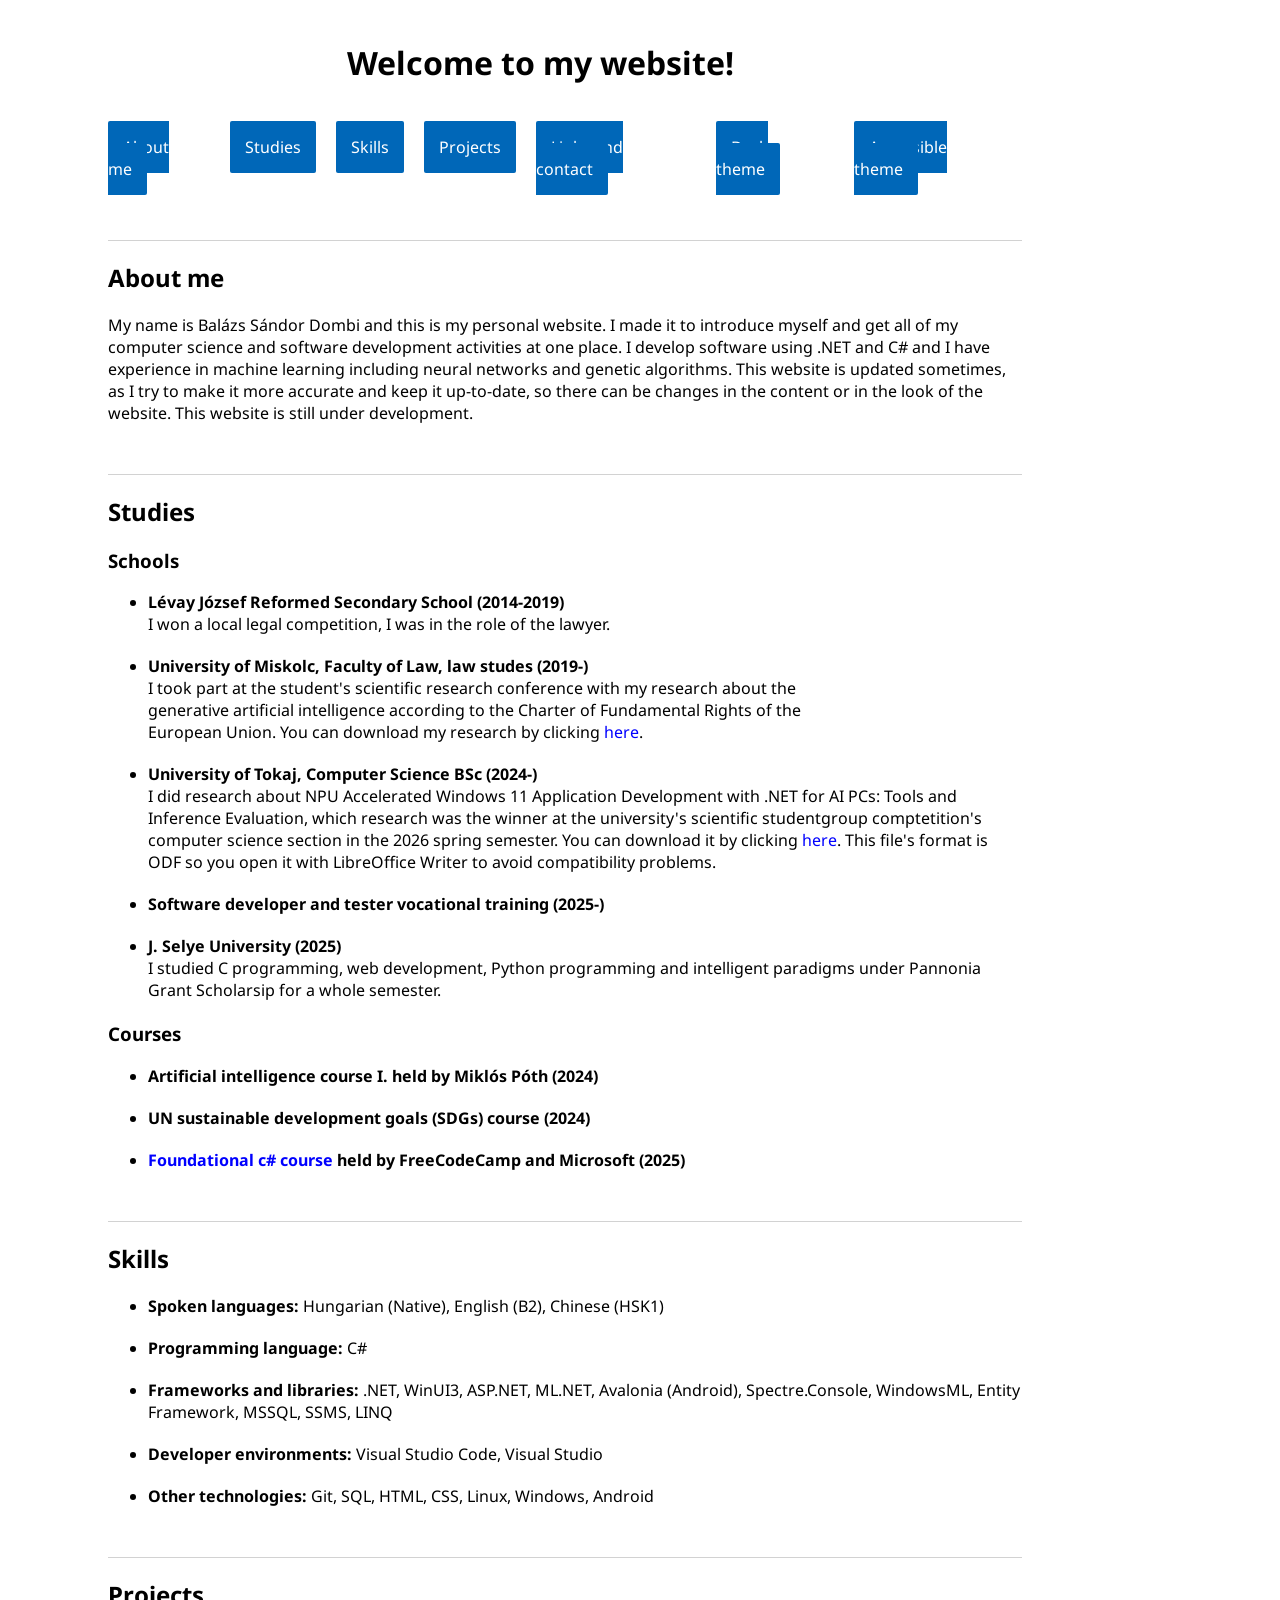
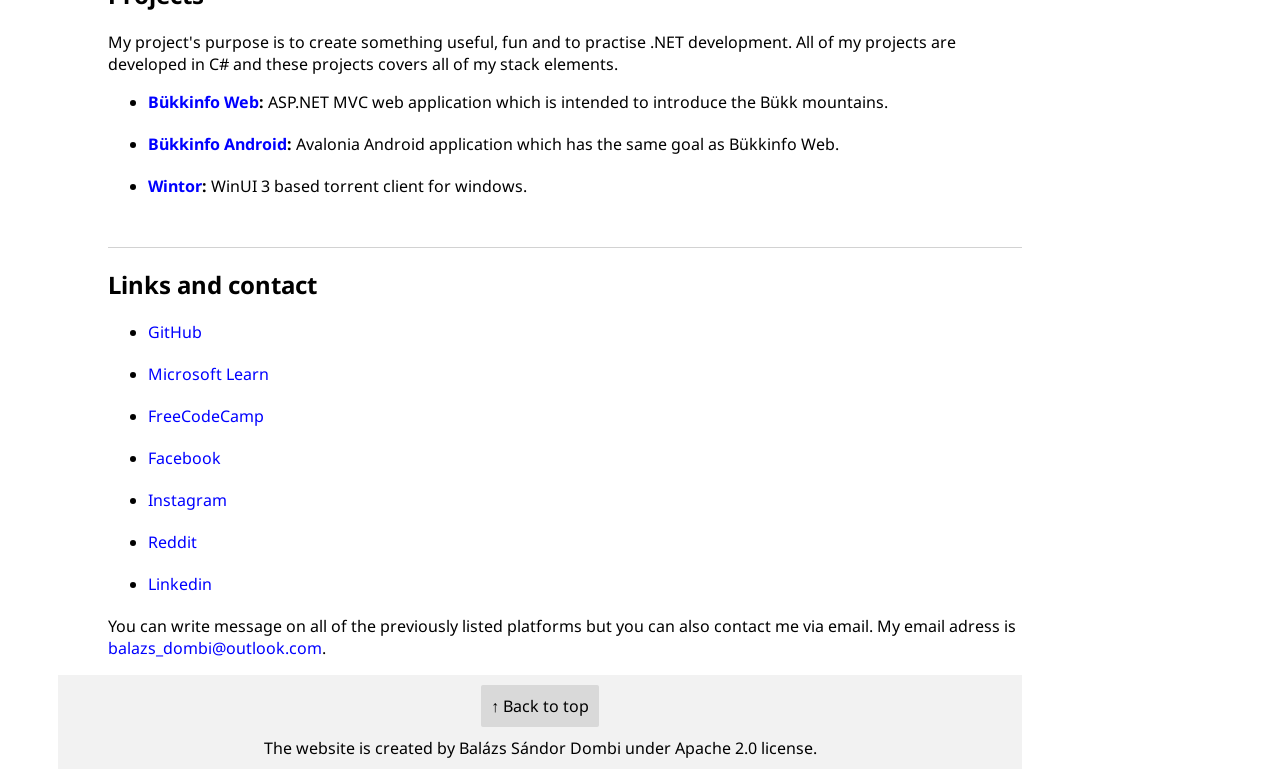
<file: index.html>
<!DOCTYPE html>
<html lang="en">
<head>
    <meta charset="UTF-8">
    <meta name="viewport" content="width=device-width, initial-scale=1.0">
    <meta name="description" content="Balázs Sándor Dombi's personal website about his software developer skills, career, profiles and projects.">
    <link rel="stylesheet" href="style.css">
<link rel="preconnect" href="https://fonts.googleapis.com">
<link rel="preconnect" href="https://fonts.gstatic.com" crossorigin>
<link href="https://fonts.googleapis.com/css2?family=Bricolage+Grotesque:opsz,wght@12..96,200..800&family=Noto+Sans:ital,wght@0,100..900;1,100..900&family=Open+Sans:ital,wght@0,300..800;1,300..800&display=swap" rel="stylesheet">
    <title>Balázs Sándor Dombi's website</title>
</head>
<body>
    <header id="navigation">
        <h1>Welcome to my website!</h1>
        <nav>
            <ul class="navitems">
                <li class="navitem"><a href="#aboutme" class="menulink">About me</a></li>
                <li class="navitem"><a href="#studies" class="menulink">Studies</a></li>
                <li class="navitem"><a href="#skills" class="menulink">Skills</a></li>
                <li class="navitem"><a href="#projects" class="menulink">Projects</a></li>
                <li class="navitem"><a href="#links" class="menulink">Links and contact</a></li>
                <li class="navitem"><a href="darkindex.html" class="menulink">Dark theme</a></li>
                <li class="navitem"><a href="accessible.html" class="menulink">Accessible theme</a></li>
            </ul>
        </nav>
    </header>
    <main>
        <section id="aboutme">
            <h2>About me</h2>
            <p>My name is Balázs Sándor Dombi and this is my personal website. I made it to introduce myself and get all
                of my computer science and software development activities at one place. 
                I develop software using .NET and C# and I have experience in machine learning including neural
                networks and genetic algorithms. 
                This website is updated sometimes, as I try to make it more accurate and 
                keep it up-to-date, so there can be changes in the content or in the look of the website. 
                This website is still under development.</p>
        </section>
        <section id="studies">
            <h2>Studies</h2>
            <h3>Schools</h3>
            <ul style="margin-left: 50px;">
                <li><b>Lévay József Reformed Secondary School (2014-2019)</b> <br>
                I won a local legal competition, I was in the role of the lawyer.</li>

                <li><b>University of Miskolc, Faculty of Law, law studes (2019-)</b><br>
                I took part at the student's scientific research conference with my research about the<br>
                generative artificial intelligence according to the Charter of Fundamental Rights of the<br>
                European Union. You can download my research by clicking <a href="https://1drv.ms/w/c/a6255187fbf95500/IQA0FqWgVeOKQYB1wsYLRQMJAV76_J1fTatEyfAAOIb4IjA?e=Af95gS" target=_blank>here</a>.</li>

               <li><b>University of Tokaj, Computer Science BSc (2024-)</b><br>
               I did research about NPU Accelerated Windows 11 Application Development with .NET for AI PCs: Tools and Inference Evaluation, which research was the winner at the university's scientific 
               studentgroup comptetition's computer science section in the 2026 spring semester. You can download it by clicking <a href="https://1drv.ms/w/c/a6255187fbf95500/IQCylbWVQ-ZMSYvltM_3TfveAXYSMrPkA28etC_LmlM67h4?e=AeGFkK" target="_blank">here</a>. This file's format is ODF so you open it with LibreOffice Writer to avoid compatibility problems.</li>

               <li><b>Software developer and tester vocational training (2025-)</b></li>

                <li><b>J. Selye University (2025)</b><br>
                I studied C programming, web development, Python programming and intelligent paradigms under Pannonia Grant Scholarsip for a whole semester.</li>
            </ul>
            <h3>Courses</h3>
            <ul style="margin-left: 50px;">
                <li><b>Artificial intelligence course I. held by Miklós Póth (2024)</b></li>
                <li><b>UN sustainable development goals (SDGs) course (2024)</b></li>
                <li><b><a href="https://www.freecodecamp.org/certification/dombi-balazs/foundational-c-sharp-with-microsoft" target="_blank">Foundational c# course</a> held by FreeCodeCamp and Microsoft (2025)</b></li>
            </ul>
        </section>
        <section id="skills">
            <h2>Skills</h2>
            <ul style="margin-left: 50px;">
                <li><b>Spoken languages:</b> Hungarian (Native), English (B2), Chinese (HSK1)</li>
                <li><b>Programming language:</b> C#</li>
                <li><b>Frameworks and libraries:</b> .NET, WinUI3, ASP.NET, ML.NET, Avalonia (Android), Spectre.Console, WindowsML, Entity Framework, MSSQL, SSMS, LINQ</li>
                <li><b>Developer environments:</b> Visual Studio Code, Visual Studio</li>
                <li><b>Other technologies:</b> Git, SQL, HTML, CSS, Linux, Windows, Android</li>
            </ul>
        </section>
        <section id="projects">
            <h2>Projects</h2>
            <p>My project's purpose is to create something useful, fun and to practise .NET development. All of my projects are developed in C# and these projects covers all of my stack elements.</p>
            <ul style="margin-left: 50px;">
                <li><b><a href="https://github.com/dombi-balazs/bukk-info-web" target="_blank"> Bükkinfo Web</a>:</b> ASP.NET MVC web application which is intended to introduce the Bükk mountains.</li>
                <li><b><a href="https://github.com/dombi-balazs/bukk-info-android" target="_blank">Bükkinfo Android</a>:</b> Avalonia Android application which has the same goal as Bükkinfo Web.</li>
                <li><b><a href="https://github.com/dombi-balazs/wintor" target="_blank">Wintor</a>:</b> WinUI 3 based torrent client for windows.</li>
            </ul>
        </section>
        <section id="links">
            <h2>Links and contact</h2>
            <ul style="margin-left: 50px;">
                <li><a href="https://github.com/" target="_blank">GitHub</a></li>
                <li><a href="https://learn.microsoft.com/en-us/users/dombi-balazs/" target="_blank">Microsoft Learn</a></li>
                <li><a href="https://www.freecodecamp.org/dombi-balazs" target="_blank">FreeCodeCamp</a></li>
                <li><a href="https://www.facebook.com/dombibalazssandor" target="_blank">Facebook</a></li>
                <li><a href="https://www.instagram.com/dombibalazs/" target="_blank">Instagram</a></li>
                <li><a href="https://www.reddit.com/user/balazs-dombi/" target="_blank">Reddit</a></li>
                <li><a href="http://www.linkedin.com/in/bdombi" target="_blank">Linkedin</a></li>
            </ul>
            <p>You can write message on all of the previously listed platforms but you can also contact me via email. 
                My email adress is <a href="mailto:balazs_dombi@outlook.com">balazs_dombi@outlook.com</a>.</p>
        </section>
    </main>
    <footer>
        <section class="footerbox">
            <a href="#navigation" id="backtotopbutton">↑ Back to top</a>
            The website is created by Balázs Sándor Dombi under Apache 2.0 license.
        </section>
    </footer>
</body>
</html>
</file>
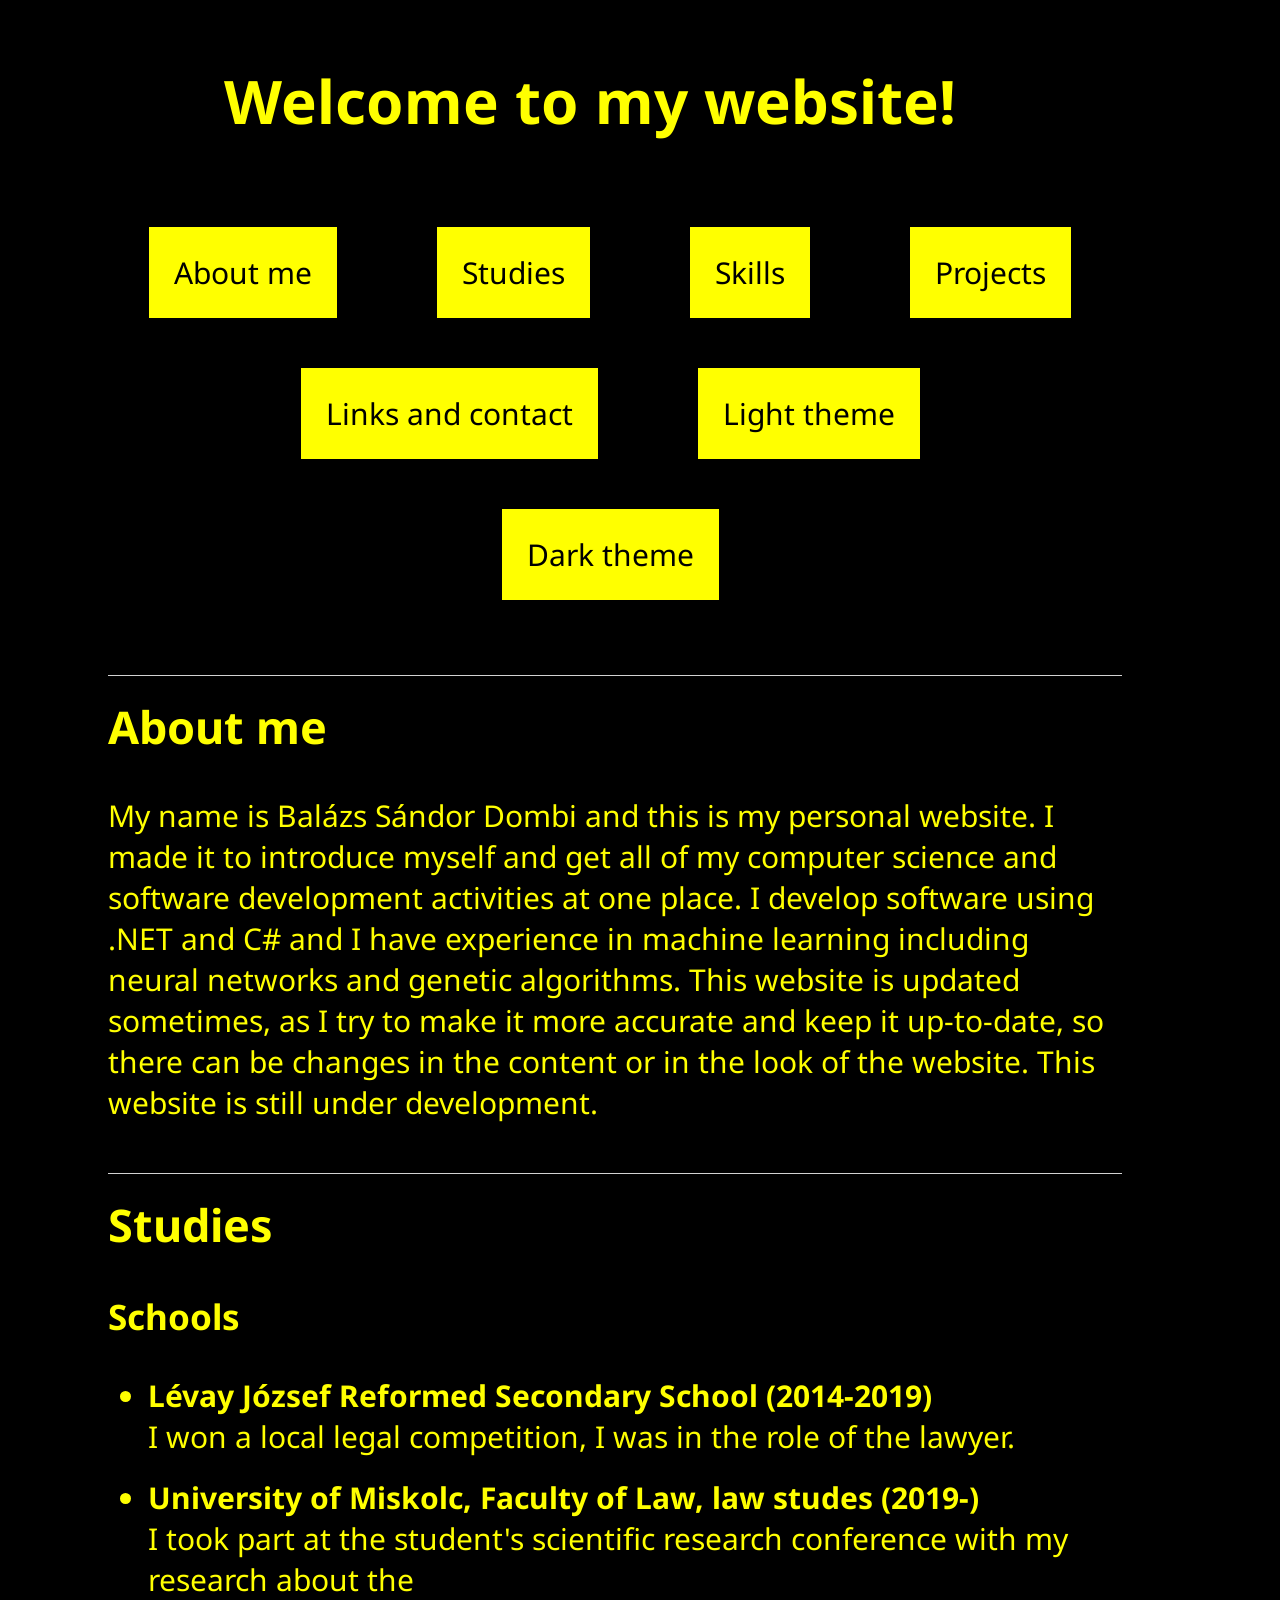
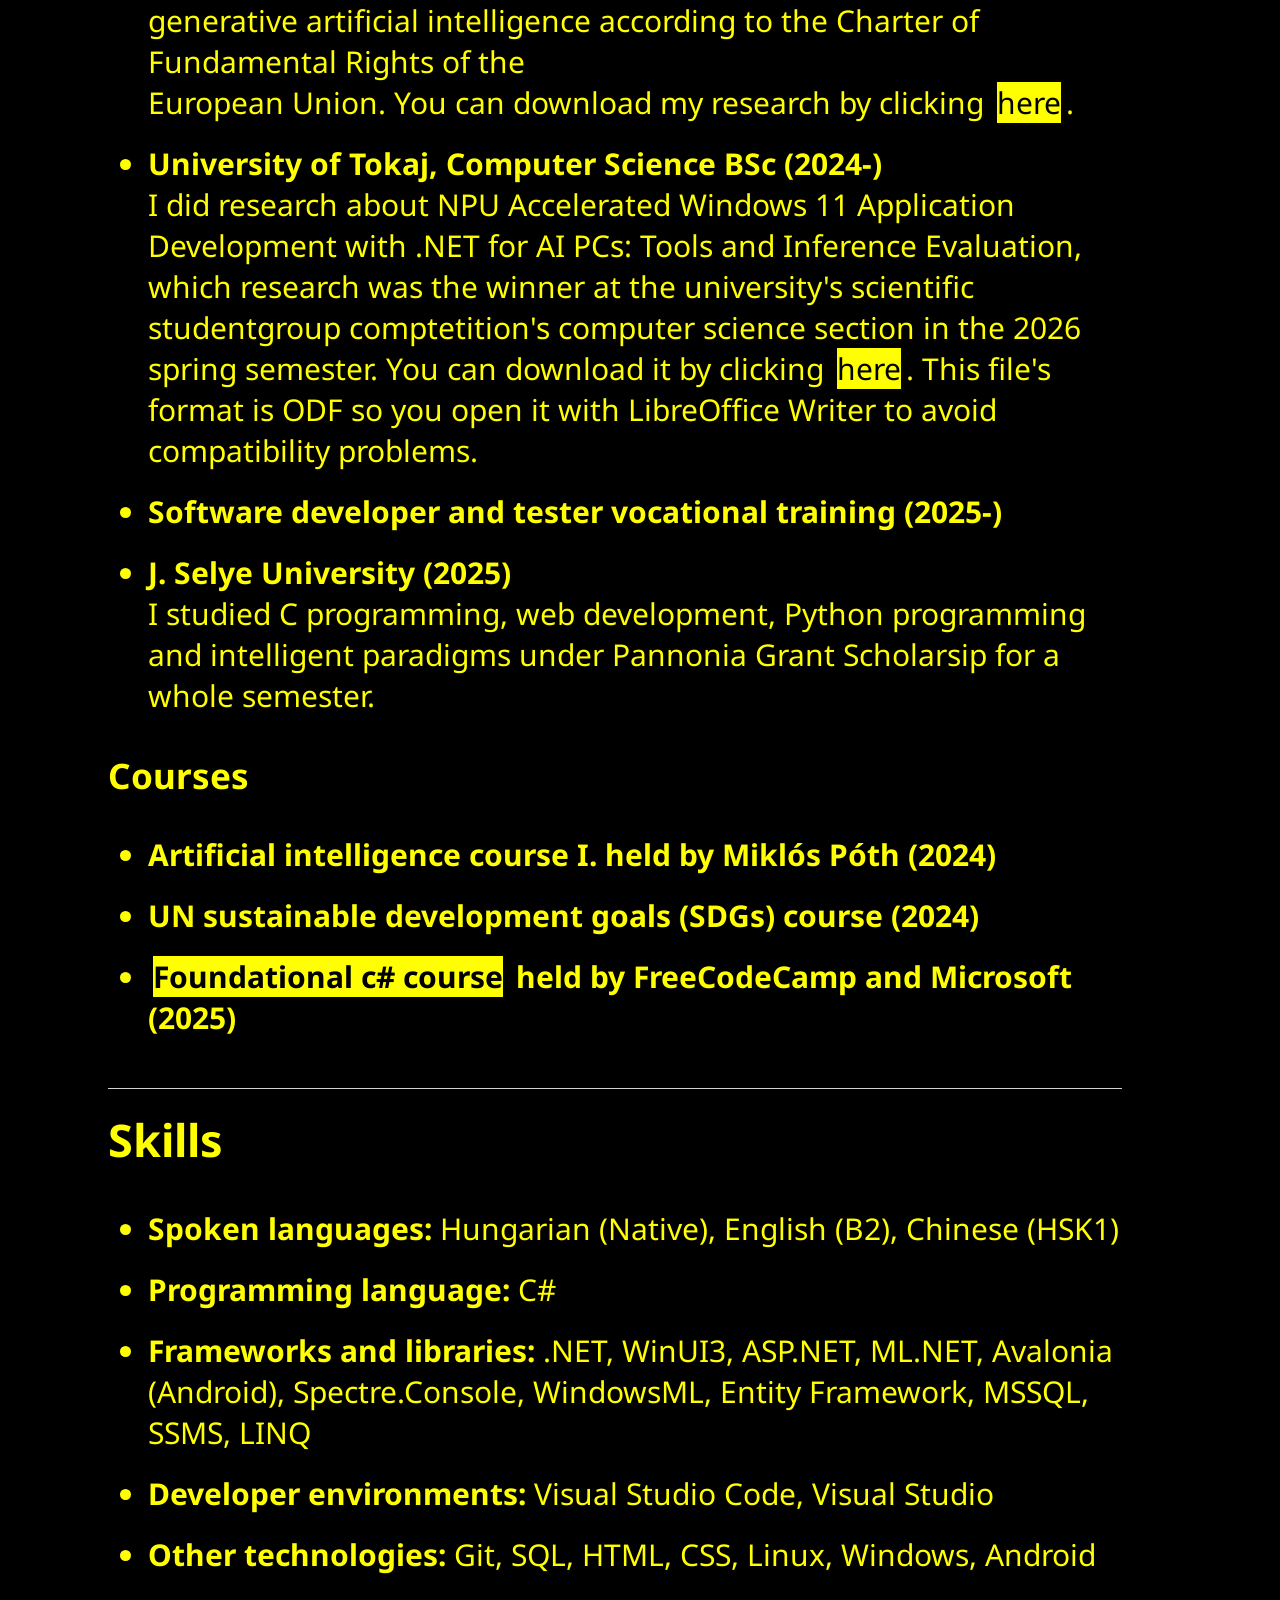
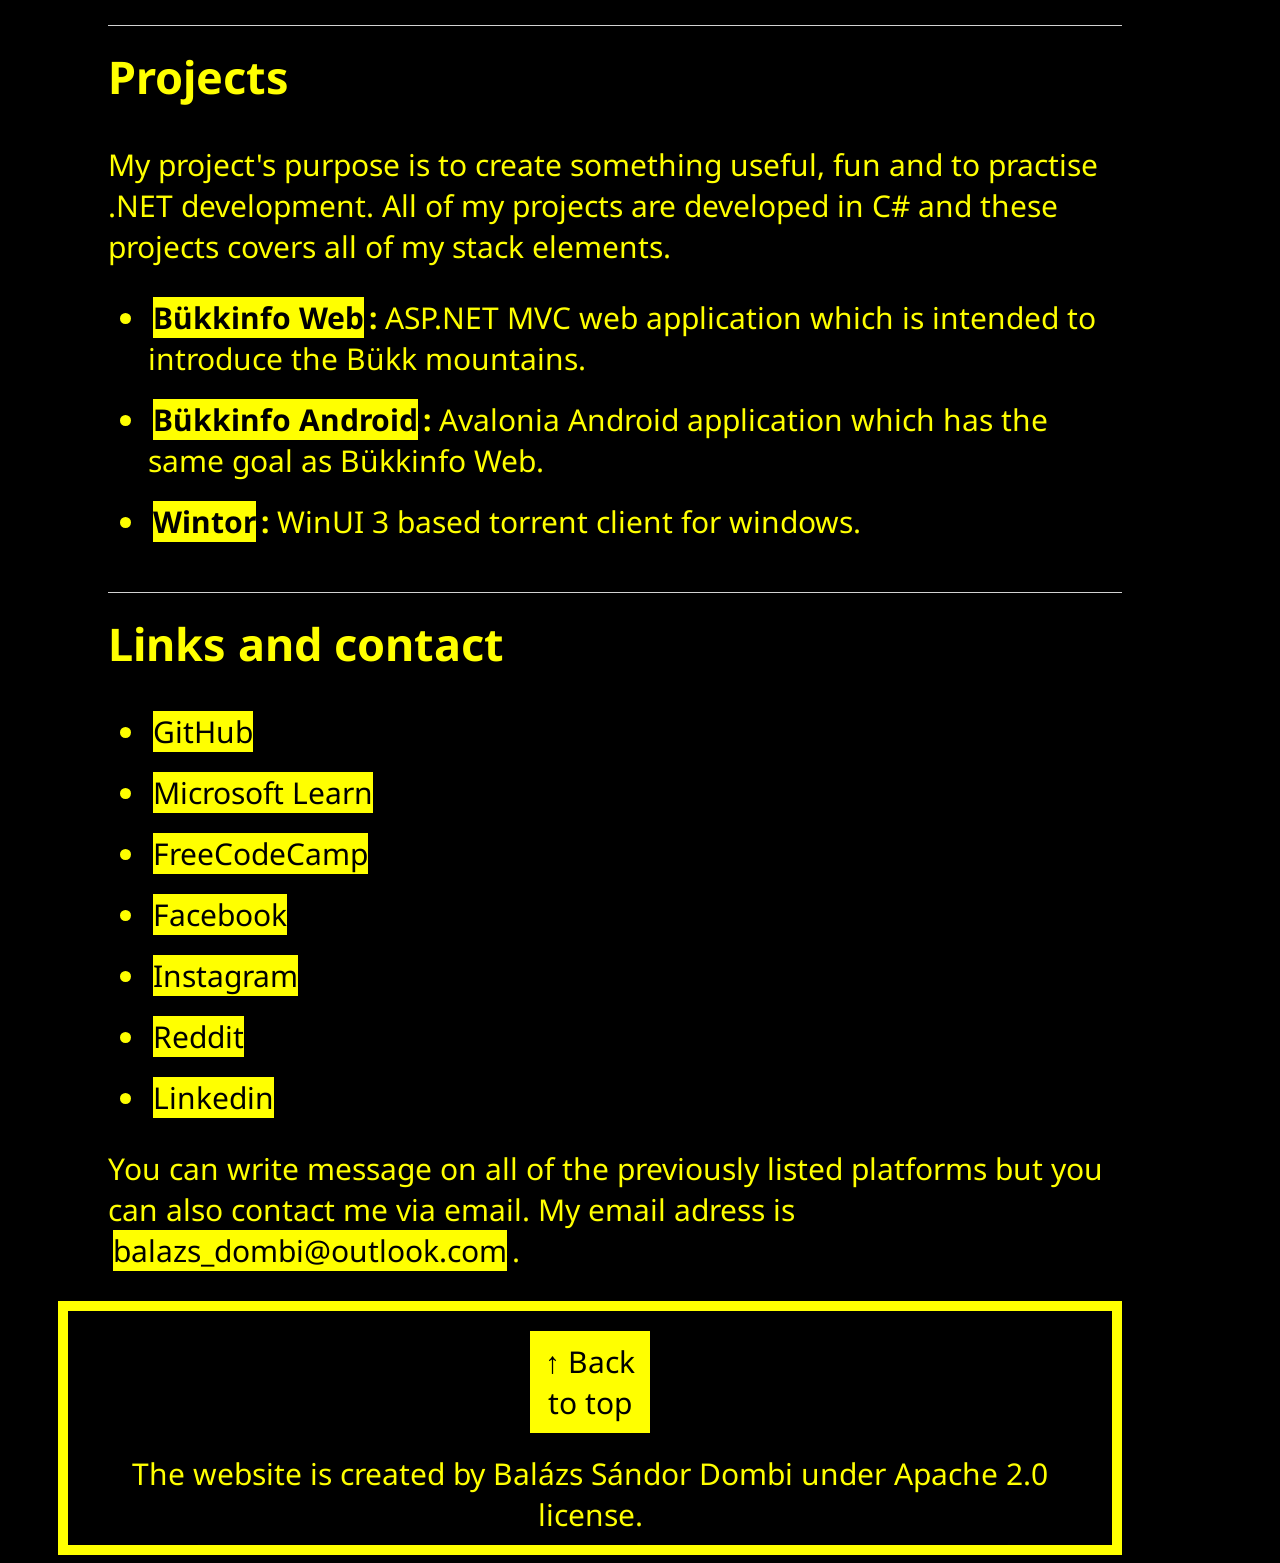
<file: accessible.html>
<!DOCTYPE html>
<html lang="en">
<head>
    <meta charset="UTF-8">
    <meta name="viewport" content="width=device-width, initial-scale=1.0">
    <meta name="description" content="Balázs Sándor Dombi's personal website about his software developer skills, career, profiles and projects.">
    <link rel="stylesheet" href="accessible.css">
<link rel="preconnect" href="https://fonts.googleapis.com">
<link rel="preconnect" href="https://fonts.gstatic.com" crossorigin>
<link href="https://fonts.googleapis.com/css2?family=Bricolage+Grotesque:opsz,wght@12..96,200..800&family=Noto+Sans:ital,wght@0,100..900;1,100..900&family=Open+Sans:ital,wght@0,300..800;1,300..800&display=swap" rel="stylesheet">
    <title>Balázs Sándor Dombi's website</title>
</head>
<body>
    <header id="navigation">
        <h1>Welcome to my website!</h1>
        <nav>
            <ul class="navitems">
                <li class="navitem"><a href="#aboutme" class="menulink">About me</a></li>
                <li class="navitem"><a href="#studies" class="menulink">Studies</a></li>
                <li class="navitem"><a href="#skills" class="menulink">Skills</a></li>
                <li class="navitem"><a href="#projects" class="menulink">Projects</a></li>
                <li class="navitem"><a href="#links" class="menulink">Links and contact</a></li>
                <li class="navitem"><a href="index.html" class="menulink">Light theme</a></li>
                <li class="navitem"><a href="darkindex.html" class="menulink">Dark theme</a></li>
            </ul>
        </nav>
    </header>
    <main>
        <section id="aboutme">
            <h2>About me</h2>
            <p>My name is Balázs Sándor Dombi and this is my personal website. I made it to introduce myself and get all
                of my computer science and software development activities at one place. 
                I develop software using .NET and C# and I have experience in machine learning including neural
                networks and genetic algorithms. 
                This website is updated sometimes, as I try to make it more accurate and 
                keep it up-to-date, so there can be changes in the content or in the look of the website. 
                This website is still under development.</p>
        </section>
        <section id="studies">
            <h2>Studies</h2>
            <h3>Schools</h3>
            <ul style="margin-left: 50px;">
                <li><b>Lévay József Reformed Secondary School (2014-2019)</b> <br>
                I won a local legal competition, I was in the role of the lawyer.</li>

                <li><b>University of Miskolc, Faculty of Law, law studes (2019-)</b><br>
                I took part at the student's scientific research conference with my research about the<br>
                generative artificial intelligence according to the Charter of Fundamental Rights of the<br>
                European Union. You can download my research by clicking <a href="https://1drv.ms/w/c/a6255187fbf95500/IQA0FqWgVeOKQYB1wsYLRQMJAV76_J1fTatEyfAAOIb4IjA?e=Af95gS" target=_blank>here</a>.</li>

               <li><b>University of Tokaj, Computer Science BSc (2024-)</b><br>
               I did research about NPU Accelerated Windows 11 Application Development with .NET for AI PCs: Tools and Inference Evaluation, which research was the winner at the university's scientific 
               studentgroup comptetition's computer science section in the 2026 spring semester. You can download it by clicking <a href="https://1drv.ms/w/c/a6255187fbf95500/IQCylbWVQ-ZMSYvltM_3TfveAXYSMrPkA28etC_LmlM67h4?e=AeGFkK" target="_blank">here</a>. This file's format is ODF so you open it with LibreOffice Writer to avoid compatibility problems.</li>

               <li><b>Software developer and tester vocational training (2025-)</b></li>

                <li><b>J. Selye University (2025)</b><br>
                I studied C programming, web development, Python programming and intelligent paradigms under Pannonia Grant Scholarsip for a whole semester.</li>
            </ul>
            <h3>Courses</h3>
            <ul style="margin-left: 50px;">
                <li><b>Artificial intelligence course I. held by Miklós Póth (2024)</b></li>
                <li><b>UN sustainable development goals (SDGs) course (2024)</b></li>
                <li><b><a href="https://www.freecodecamp.org/certification/dombi-balazs/foundational-c-sharp-with-microsoft" target="_blank">Foundational c# course</a> held by FreeCodeCamp and Microsoft (2025)</b></li>
            </ul>
        </section>
        <section id="skills">
            <h2>Skills</h2>
            <ul style="margin-left: 50px;">
                <li><b>Spoken languages:</b> Hungarian (Native), English (B2), Chinese (HSK1)</li>
                <li><b>Programming language:</b> C#</li>
                <li><b>Frameworks and libraries:</b> .NET, WinUI3, ASP.NET, ML.NET, Avalonia (Android), Spectre.Console, WindowsML, Entity Framework, MSSQL, SSMS, LINQ</li>
                <li><b>Developer environments:</b> Visual Studio Code, Visual Studio</li>
                <li><b>Other technologies:</b> Git, SQL, HTML, CSS, Linux, Windows, Android</li>
            </ul>
        </section>
        <section id="projects">
            <h2>Projects</h2>
            <p>My project's purpose is to create something useful, fun and to practise .NET development. All of my projects are developed in C# and these projects covers all of my stack elements.</p>
            <ul style="margin-left: 50px;">
                <li><b><a href="https://github.com/dombi-balazs/bukk-info-web" target="_blank"> Bükkinfo Web</a>:</b> ASP.NET MVC web application which is intended to introduce the Bükk mountains.</li>
                <li><b><a href="https://github.com/dombi-balazs/bukk-info-android" target="_blank">Bükkinfo Android</a>:</b> Avalonia Android application which has the same goal as Bükkinfo Web.</li>
                <li><b><a href="https://github.com/dombi-balazs/wintor" target="_blank">Wintor</a>:</b> WinUI 3 based torrent client for windows.</li>
            </ul>
        </section>
        <section id="links">
            <h2>Links and contact</h2>
            <ul style="margin-left: 50px;">
                <li><a href="https://github.com/" target="_blank">GitHub</a></li>
                <li><a href="https://learn.microsoft.com/en-us/users/dombi-balazs/" target="_blank">Microsoft Learn</a></li>
                <li><a href="https://www.freecodecamp.org/dombi-balazs" target="_blank">FreeCodeCamp</a></li>
                <li><a href="https://www.facebook.com/dombibalazssandor" target="_blank">Facebook</a></li>
                <li><a href="https://www.instagram.com/dombibalazs/" target="_blank">Instagram</a></li>
                <li><a href="https://www.reddit.com/user/balazs-dombi/" target="_blank">Reddit</a></li>
                <li><a href="http://www.linkedin.com/in/bdombi" target="_blank">Linkedin</a></li>
            </ul>
            <p>You can write message on all of the previously listed platforms but you can also contact me via email. 
                My email adress is <a href="mailto:balazs_dombi@outlook.com">balazs_dombi@outlook.com</a>.</p>
        </section>
    </main>
    <footer>
        <section class="footerbox">
            <a href="#navigation" id="backtotopbutton">↑ Back to top</a>
            The website is created by Balázs Sándor Dombi under Apache 2.0 license.
        </section>
    </footer>
</body>
</html>
</file>
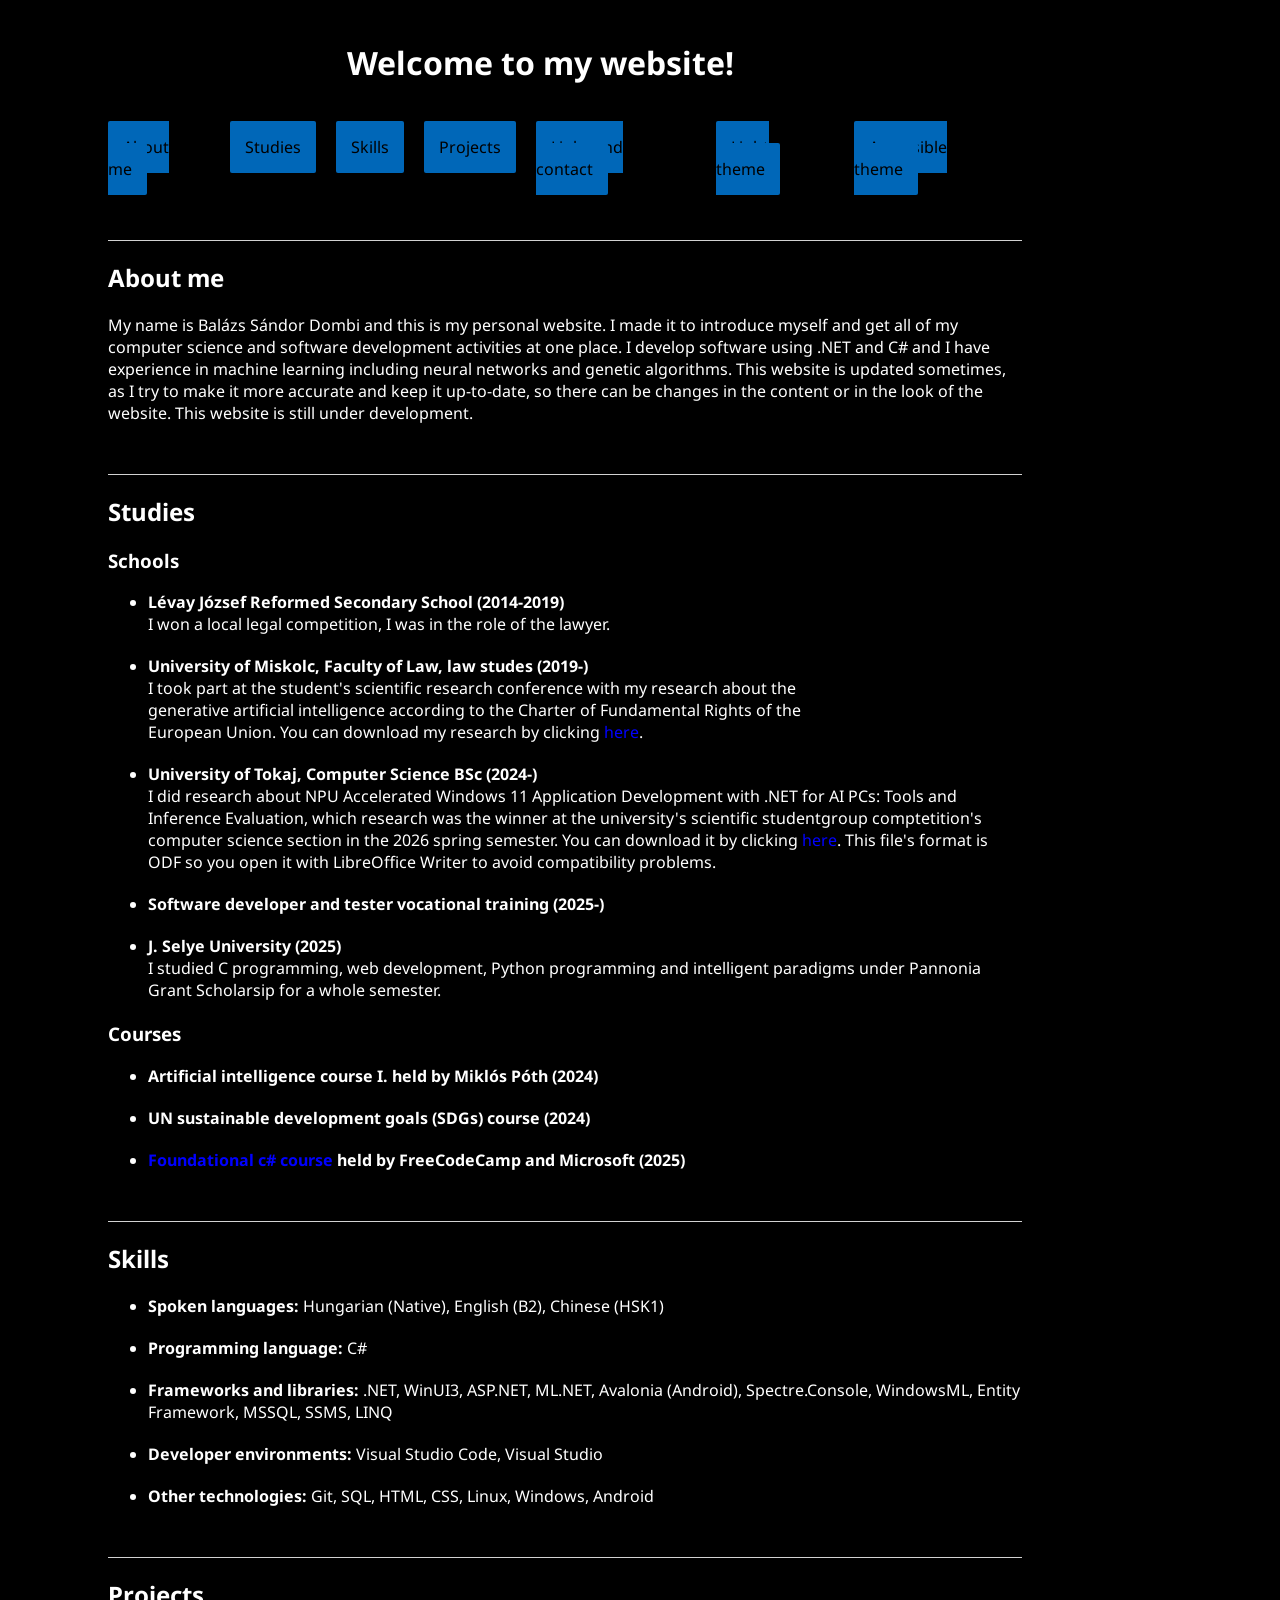
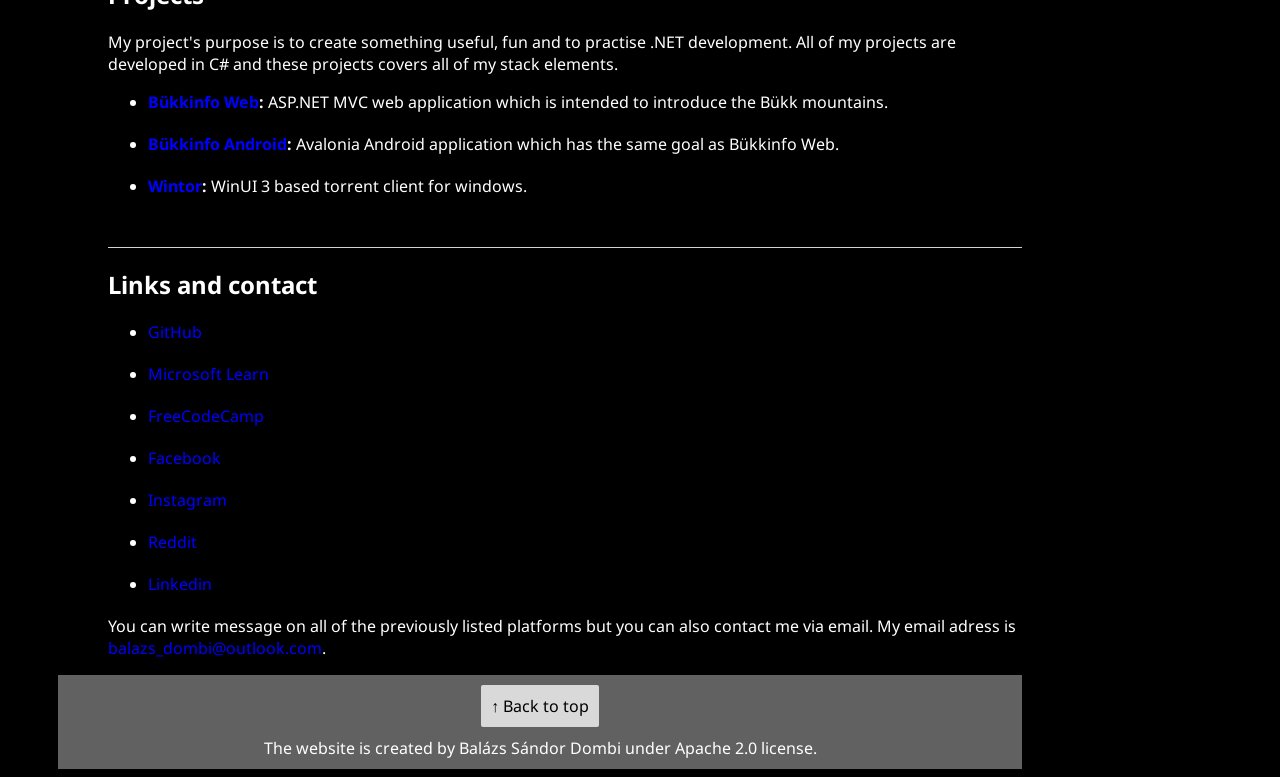
<file: darkindex.html>
<!DOCTYPE html>
<html lang="en">
<head>
    <meta charset="UTF-8">
    <meta name="viewport" content="width=device-width, initial-scale=1.0">
    <meta name="description" content="Balázs Sándor Dombi's personal website about his software developer skills, career, profiles and projects.">
    <link rel="stylesheet" href="darkstyle.css">
<link rel="preconnect" href="https://fonts.googleapis.com">
<link rel="preconnect" href="https://fonts.gstatic.com" crossorigin>
<link href="https://fonts.googleapis.com/css2?family=Bricolage+Grotesque:opsz,wght@12..96,200..800&family=Noto+Sans:ital,wght@0,100..900;1,100..900&family=Open+Sans:ital,wght@0,300..800;1,300..800&display=swap" rel="stylesheet">
    <title>Balázs Sándor Dombi's website</title>
</head>
<body>
    <header id="navigation">
        <h1>Welcome to my website!</h1>
        <nav>
            <ul class="navitems">
                <li class="navitem"><a href="#aboutme" class="menulink">About me</a></li>
                <li class="navitem"><a href="#studies" class="menulink">Studies</a></li>
                <li class="navitem"><a href="#skills" class="menulink">Skills</a></li>
                <li class="navitem"><a href="#projects" class="menulink">Projects</a></li>
                <li class="navitem"><a href="#links" class="menulink">Links and contact</a></li>
                <li class="navitem"><a href="index.html" class="menulink">Light theme</a></li>
                <li class="navitem"><a href="accessible.html" class="menulink">Accessible theme</a></li>
            </ul>
        </nav>
    </header>
    <main>
        <section id="aboutme">
            <h2>About me</h2>
            <p>My name is Balázs Sándor Dombi and this is my personal website. I made it to introduce myself and get all
                of my computer science and software development activities at one place. 
                I develop software using .NET and C# and I have experience in machine learning including neural
                networks and genetic algorithms. 
                This website is updated sometimes, as I try to make it more accurate and 
                keep it up-to-date, so there can be changes in the content or in the look of the website. 
                This website is still under development.</p>
        </section>
        <section id="studies">
            <h2>Studies</h2>
            <h3>Schools</h3>
            <ul style="margin-left: 50px;">
                <li><b>Lévay József Reformed Secondary School (2014-2019)</b> <br>
                I won a local legal competition, I was in the role of the lawyer.</li>

                <li><b>University of Miskolc, Faculty of Law, law studes (2019-)</b><br>
                I took part at the student's scientific research conference with my research about the<br>
                generative artificial intelligence according to the Charter of Fundamental Rights of the<br>
                European Union. You can download my research by clicking <a href="https://1drv.ms/w/c/a6255187fbf95500/IQA0FqWgVeOKQYB1wsYLRQMJAV76_J1fTatEyfAAOIb4IjA?e=Af95gS" target=_blank>here</a>.</li>

               <li><b>University of Tokaj, Computer Science BSc (2024-)</b><br>
               I did research about NPU Accelerated Windows 11 Application Development with .NET for AI PCs: Tools and Inference Evaluation, which research was the winner at the university's scientific 
               studentgroup comptetition's computer science section in the 2026 spring semester. You can download it by clicking <a href="https://1drv.ms/w/c/a6255187fbf95500/IQCylbWVQ-ZMSYvltM_3TfveAXYSMrPkA28etC_LmlM67h4?e=AeGFkK" target="_blank">here</a>. This file's format is ODF so you open it with LibreOffice Writer to avoid compatibility problems.</li>

               <li><b>Software developer and tester vocational training (2025-)</b></li>

                <li><b>J. Selye University (2025)</b><br>
                I studied C programming, web development, Python programming and intelligent paradigms under Pannonia Grant Scholarsip for a whole semester.</li>
            </ul>
            <h3>Courses</h3>
            <ul style="margin-left: 50px;">
                <li><b>Artificial intelligence course I. held by Miklós Póth (2024)</b></li>
                <li><b>UN sustainable development goals (SDGs) course (2024)</b></li>
                <li><b><a href="https://www.freecodecamp.org/certification/dombi-balazs/foundational-c-sharp-with-microsoft" target="_blank">Foundational c# course</a> held by FreeCodeCamp and Microsoft (2025)</b></li>
            </ul>
        </section>
        <section id="skills">
            <h2>Skills</h2>
            <ul style="margin-left: 50px;">
                <li><b>Spoken languages:</b> Hungarian (Native), English (B2), Chinese (HSK1)</li>
                <li><b>Programming language:</b> C#</li>
                <li><b>Frameworks and libraries:</b> .NET, WinUI3, ASP.NET, ML.NET, Avalonia (Android), Spectre.Console, WindowsML, Entity Framework, MSSQL, SSMS, LINQ</li>
                <li><b>Developer environments:</b> Visual Studio Code, Visual Studio</li>
                <li><b>Other technologies:</b> Git, SQL, HTML, CSS, Linux, Windows, Android</li>
            </ul>
        </section>
        <section id="projects">
            <h2>Projects</h2>
            <p>My project's purpose is to create something useful, fun and to practise .NET development. All of my projects are developed in C# and these projects covers all of my stack elements.</p>
            <ul style="margin-left: 50px;">
                <li><b><a href="https://github.com/dombi-balazs/bukk-info-web" target="_blank"> Bükkinfo Web</a>:</b> ASP.NET MVC web application which is intended to introduce the Bükk mountains.</li>
                <li><b><a href="https://github.com/dombi-balazs/bukk-info-android" target="_blank">Bükkinfo Android</a>:</b> Avalonia Android application which has the same goal as Bükkinfo Web.</li>
                <li><b><a href="https://github.com/dombi-balazs/wintor" target="_blank">Wintor</a>:</b> WinUI 3 based torrent client for windows.</li>
            </ul>
        </section>
        <section id="links">
            <h2>Links and contact</h2>
            <ul style="margin-left: 50px;">
                <li><a href="https://github.com/" target="_blank">GitHub</a></li>
                <li><a href="https://learn.microsoft.com/en-us/users/dombi-balazs/" target="_blank">Microsoft Learn</a></li>
                <li><a href="https://www.freecodecamp.org/dombi-balazs" target="_blank">FreeCodeCamp</a></li>
                <li><a href="https://www.facebook.com/dombibalazssandor" target="_blank">Facebook</a></li>
                <li><a href="https://www.instagram.com/dombibalazs/" target="_blank">Instagram</a></li>
                <li><a href="https://www.reddit.com/user/balazs-dombi/" target="_blank">Reddit</a></li>
                <li><a href="http://www.linkedin.com/in/bdombi" target="_blank">Linkedin</a></li>
            </ul>
            <p>You can write message on all of the previously listed platforms but you can also contact me via email. 
                My email adress is <a href="mailto:balazs_dombi@outlook.com">balazs_dombi@outlook.com</a>.</p>
        </section>
    </main>
    <footer>
        <section class="footerbox">
            <a href="#navigation" id="backtotopbutton">↑ Back to top</a>
            The website is created by Balázs Sándor Dombi under Apache 2.0 license.
        </section>
    </footer>
</body>
</html>
</file>
<file: style.css>
html {
    background-color: white;
    color: black;
    font-family: "Noto Sans", Tahoma, sans-serif;
    scroll-behavior: smooth;
    padding-right: 250px;
    padding-left: 50px;
}

p {
    padding-left: 50px;
}

h1 {
    color: black;
    padding: 20px;
    text-align: center;
}

h2 {
    color: black;
    margin-left: 50px;
    margin-top: 50px;
    padding-top: 20px;
    border-top: 1px solid #d2d2d2;
}

h3 {
    color: black;
    margin-left: 50px
}

a {
    text-decoration: none;
    color: #0000ff;
    border-radius: 2px;
}

a:hover {
    text-decoration: underline;
    color: #0000ff;

}

.menulink {
    background-color: #0067b8;
    padding: 15px;
    color: white;
}

.menulink:hover {
    background-color: #005da5;
    color: white;
    text-decoration: none;
}

.navitems {
    display: flex;
    flex-direction: row;
    justify-content: center;
}

.navitem {
    list-style-type: none;
    transition: all 0.3s ease;
    color: black;
    margin: 10px;
}

.navitem:hover {
    transition: all 0.3s ease;
}

footer {
    display: flex;
    justify-content: center;
    background-color: #f2f2f2;
    padding: 10px;
}

li { 
    margin-bottom: 20px;
}

@media screen and (max-width:768px) {
    html {
        padding-right: 50px;
        padding-left: 10px;
    }

    .navitems {
        display: flex;
        flex-direction: row;
        justify-content: center;
        flex-wrap: wrap;
        padding-left: 10px;
    }

    .navitem {
        margin-bottom: 25px;
    }

    p {
        padding-left: 10px;
    }

    h1 {
        margin-left: 10px;
        padding: 0px;
        padding-bottom: 20px;
        padding-top: 20px;
    }

    h2 {
        margin-left: 10px
    }

    h3 {
        margin-left: 10px
    }
}

.footerbox {
    display: flex;
    flex-direction: column;
    align-items: center;
    text-align: center;
}

#backtotopbutton {
    max-width: 100px;
    margin-bottom: 10px;
    background-color: #d9d9d9;
    padding: 10px;
    color: black
}

#backtotopbutton:hover {
    background-color: #ffffff;
    text-decoration: none;
}
</file>
<file: accessible.css>
html {
    background-color: black;
    color: yellow;
    font-family: "Noto Sans", Tahoma, sans-serif;
    scroll-behavior: smooth;
    padding-left: 50px;
    padding-right: 150px;
    font-size: 30px;
}

p {
    padding-left: 50px;
}

h1 {
    color: yellow;
    padding: 20px;
    text-align: center;
}

h2 {
    color: yellow;
    margin-left: 50px;
    margin-top: 50px;
    padding-top: 20px;
    border-top: 1px solid #d2d2d2;
}

h3 {
    color: yellow;
    margin-left: 50px
}

a {
    text-decoration: none;
    color: black;
    background-color: yellow;
    border: 5px solid black;
}

a:hover, a:focus {
    text-decoration: underline;
    color: yellow;
    background-color: black;
    border: 5px solid yellow;

}

.menulink {
    background-color: yellow;
    padding: 15px;
    color: black;
    border: 10px solid yellow;
}

.menulink:hover, .menulink:focus {
    background-color: black;
    color: yellow;
    border: 10px solid yellow;
    text-decoration: none;
}

.navitems {
    display: flex;
    flex-direction: row;
    flex-wrap: wrap;
    justify-content: center;
}

.navitem {
    list-style-type: none;
    transition: all 0.3s ease;
    color: black;
    margin: 50px;
}

.navitem:hover, .navitem:focus {
    transition: all 0.3s ease;
}

footer {
    display: flex;
    justify-content: center;
    background-color:black;
    border: 10px solid yellow;
    padding: 10px;
    color: yellow;
}

li { 
    margin-bottom: 20px;
}

@media screen and (max-width:768px) {
    html {
        padding-right: 20px;
        padding-left: 10px;
    }

    .navitems {
        display: flex;
        flex-direction: row;
        justify-content: center;
        flex-wrap: wrap;
        padding-left: 10px;
    }

    .navitem {
        margin-bottom: 25px;
    }

    p {
        padding-left: 10px;
    }

    h1 {
        margin-left: 10px;
        padding: 0px;
        padding-bottom: 20px;
        padding-top: 20px;
    }

    h2 {
        margin-left: 10px
    }

    h3 {
        margin-left: 10px
    }
}

.footerbox {
    display: flex;
    flex-direction: column;
    align-items: center;
    text-align: center;
}

#backtotopbutton {
    max-width: 100px;
    margin-bottom: 10px;
    background-color: yellow;
    padding: 10px;
    color: black;
    border: 10px solid black;
}

#backtotopbutton:hover, #backtotopbutton:focus {
    background-color: black;
    color: yellow;
    border: 10px solid yellow;
    text-decoration: none;
}
</file>
<file: darkstyle.css>
html {
    background-color: black;
    color: white;
    font-family: "Noto Sans", Tahoma, sans-serif;
    scroll-behavior: smooth;
    padding-right: 250px;
    padding-left: 50px;
}

p {
    padding-left: 50px;
}

h1 {
    color: white;
    padding: 20px;
    text-align: center;
}

h2 {
    color: white;
    margin-left: 50px;
    margin-top: 50px;
    padding-top: 20px;
    border-top: 1px solid #d2d2d2;
}

h3 {
    color: white;
    margin-left: 50px
}

a {
    text-decoration: none;
    color: #0000ff;
    border-radius: 2px;
}

a:hover {
    text-decoration: underline;
    color: #0000ff;

}

.menulink {
    background-color: #0067b8;
    padding: 15px;
    color: black;
}

.menulink:hover {
    background-color: #005da5;
    color: black;
    text-decoration: none;
}

.navitems {
    display: flex;
    flex-direction: row;
    justify-content: center;
}

.navitem {
    list-style-type: none;
    transition: all 0.3s ease;
    color: white;
    margin: 10px;
}

.navitem:hover {
    transition: all 0.3s ease;
}

footer {
    display: flex;
    justify-content: center;
    background-color: #616161;
    padding: 10px;
}

li { 
    margin-bottom: 20px;
}

@media screen and (max-width:768px) {
    html {
        padding-right: 50px;
        padding-left: 10px;
    }

    .navitems {
        display: flex;
        flex-direction: row;
        justify-content: center;
        flex-wrap: wrap;
        padding-left: 10px;
    }

    .navitem {
        margin-bottom: 25px;
    }

    p {
        padding-left: 10px;
    }

    h1 {
        margin-left: 10px;
        padding: 0px;
        padding-bottom: 20px;
        padding-top: 20px;
    }

    h2 {
        margin-left: 10px
    }

    h3 {
        margin-left: 10px
    }
}

.footerbox {
    display: flex;
    flex-direction: column;
    align-items: center;
    text-align: center;
}

#backtotopbutton {
    max-width: 100px;
    margin-bottom: 10px;
    background-color: #d9d9d9;
    padding: 10px;
    color: black
}

#backtotopbutton:hover {
    background-color: #ffffff;
    text-decoration: none;
}
</file>
